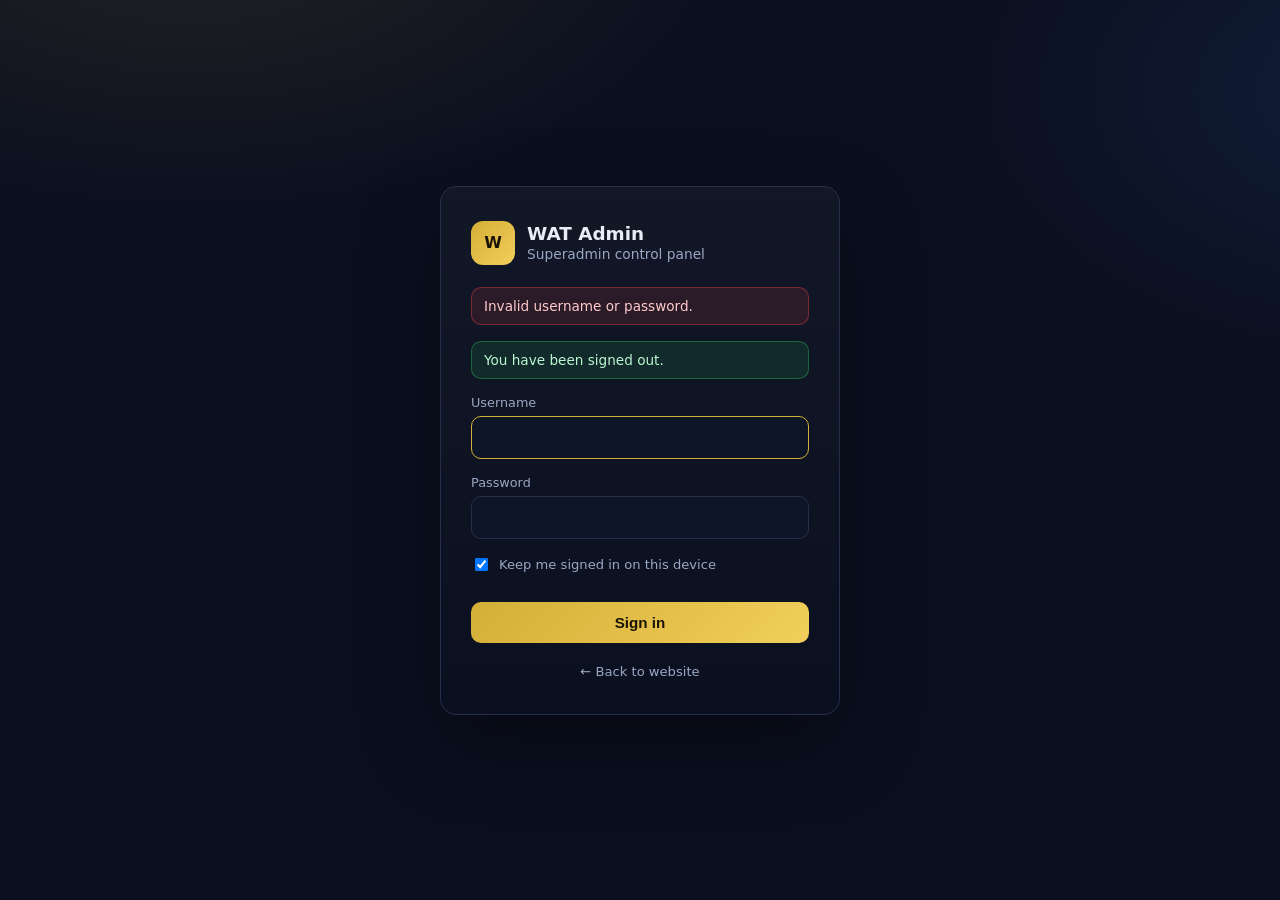
<file: src/main/resources/static/admin/login.html>
<!doctype html>
<html lang="en">
<head>
  <meta charset="utf-8">
  <meta name="viewport" content="width=device-width, initial-scale=1">
  <meta name="robots" content="noindex,nofollow">
  <title>WAT Admin · Sign in</title>
  <style>
    :root{
      --bg:#0b1020; --card:#131a2e; --line:#243049; --txt:#e7ecf6; --muted:#9aa7c2;
      --gold:#d4af37; --gold2:#f2cf5b; --danger:#ef4444; --ok:#22c55e; --radius:16px;
    }
    *{box-sizing:border-box}
    body{margin:0;min-height:100vh;display:grid;place-items:center;
      font-family:system-ui,-apple-system,Segoe UI,Roboto,Helvetica,Arial,sans-serif;
      color:var(--txt);background:
        radial-gradient(900px 500px at 15% -10%,rgba(212,175,55,.12),transparent 60%),
        radial-gradient(800px 500px at 110% 10%,rgba(59,130,246,.12),transparent 55%),
        var(--bg);padding:24px}
    .card{width:100%;max-width:400px;background:linear-gradient(180deg,rgba(255,255,255,.03),rgba(255,255,255,0));
      border:1px solid var(--line);border-radius:var(--radius);padding:34px 30px;
      box-shadow:0 30px 80px rgba(0,0,0,.45)}
    .brand{display:flex;align-items:center;gap:12px;margin-bottom:22px}
    .logo{width:44px;height:44px;border-radius:12px;display:grid;place-items:center;font-weight:800;
      background:linear-gradient(135deg,var(--gold),var(--gold2));color:#1a1407}
    h1{font-size:1.15rem;margin:0}
    .sub{color:var(--muted);font-size:.86rem;margin:2px 0 0}
    label{display:block;font-size:.8rem;color:var(--muted);margin:16px 0 6px}
    input{width:100%;padding:12px 14px;border-radius:10px;border:1px solid var(--line);
      background:#0e1526;color:var(--txt);font-size:.95rem;outline:none}
    input:focus{border-color:var(--gold)}
    button{width:100%;margin-top:22px;padding:12px;border:0;border-radius:10px;cursor:pointer;
      font-weight:700;font-size:.95rem;color:#1a1407;background:linear-gradient(135deg,var(--gold),var(--gold2))}
    button:hover{filter:brightness(1.05)}
    .msg{margin-top:16px;padding:10px 12px;border-radius:10px;font-size:.85rem;display:none}
    .msg.err{display:block;background:rgba(239,68,68,.12);border:1px solid rgba(239,68,68,.4);color:#fecaca}
    .msg.ok{display:block;background:rgba(34,197,94,.12);border:1px solid rgba(34,197,94,.4);color:#bbf7d0}
    .remember{display:flex;align-items:center;gap:8px;margin-top:16px;color:var(--muted);font-size:.82rem}
    .remember input{width:auto}
    .foot{margin-top:18px;text-align:center}
    .foot a{color:var(--muted);font-size:.82rem;text-decoration:none}
    .foot a:hover{color:var(--gold)}
  </style>
</head>
<body>
  <form class="card" method="post" action="/admin/login" autocomplete="off">
    <div class="brand">
      <div class="logo">W</div>
      <div><h1>WAT Admin</h1><p class="sub">Superadmin control panel</p></div>
    </div>
    <div id="errMsg" class="msg err">Invalid username or password.</div>
    <div id="okMsg" class="msg ok">You have been signed out.</div>

    <label for="username">Username</label>
    <input id="username" name="username" required autofocus>

    <label for="password">Password</label>
    <input id="password" name="password" type="password" required>

    <label class="remember"><input type="checkbox" name="remember-me" value="true" checked> Keep me signed in on this device</label>

    <button type="submit">Sign in</button>

    <div class="foot"><a href="/">← Back to website</a></div>
  </form>
  <script>
    var q = new URLSearchParams(location.search);
    if (q.has("error")) document.getElementById("errMsg").style.display = "block";
    if (q.has("logout")) document.getElementById("okMsg").style.display = "block";
  </script>
</body>
</html>
</file>
